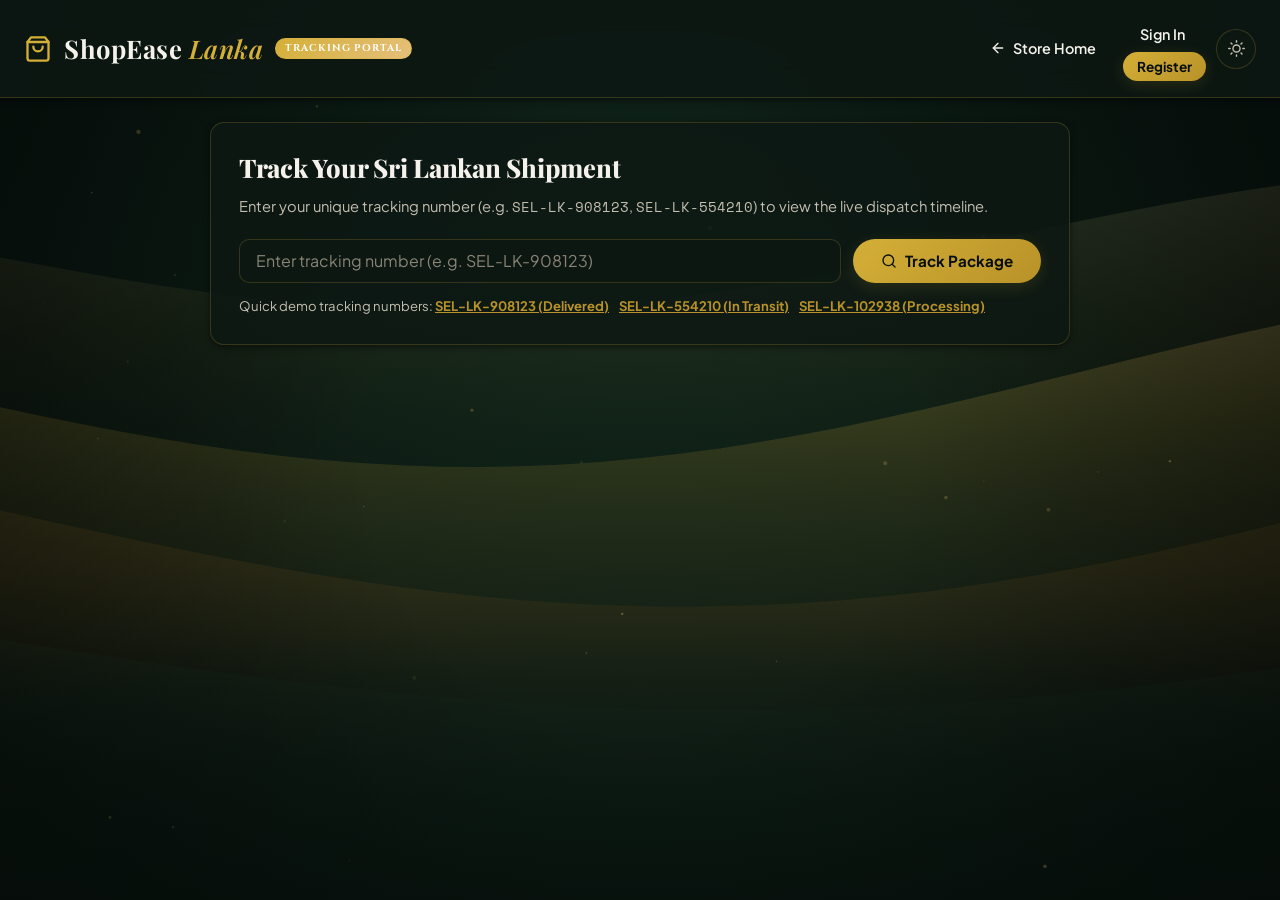
<file: src/main/resources/static/order-tracking.html>
<!DOCTYPE html>
<html lang="en" data-theme="dark">
<head>
  <meta charset="UTF-8">
  <meta name="viewport" content="width=device-width, initial-scale=1.0">
  <meta name="description" content="Track your ShopEase Lanka order live across Sri Lanka with real-time delivery status timeline and rider updates.">
  <title>Live Order Tracking | ShopEase Lanka</title>
  <link rel="icon" type="image/svg+xml" href="favicon.svg">
  <link rel="alternate icon" href="favicon.ico">
  <link rel="apple-touch-icon" href="apple-touch-icon.png">
  <link rel="stylesheet" href="css/styles.css">
</head>
<body>


  <!-- Header -->
  <header class="site-header">
    <div class="navbar">
      <a href="index.html" class="brand-logo">
        <svg style="width:28px;height:28px;color:var(--primary)" xmlns="http://www.w3.org/2000/svg" viewBox="0 0 24 24" fill="none" stroke="currentColor" stroke-width="2" stroke-linecap="round" stroke-linejoin="round"><path d="M6 2L3 6v14a2 2 0 002 2h14a2 2 0 002-2V6l-3-4z"/><line x1="3" y1="6" x2="21" y2="6"/><path d="M16 10a4 4 0 01-8 0"/></svg>
        <span>ShopEase <span class="highlight">Lanka</span></span>
        <span class="brand-badge">Tracking Portal</span>
      </a>

      <div class="nav-actions">
        <a href="index.html" class="nav-btn">
          <svg xmlns="http://www.w3.org/2000/svg" viewBox="0 0 24 24" fill="none" stroke="currentColor" stroke-width="2" stroke-linecap="round" stroke-linejoin="round" style="width:16px;height:16px"><line x1="19" y1="12" x2="5" y2="12"/><polyline points="12 19 5 12 12 5"/></svg>
          Store Home
        </a>
        <div id="user-nav-container"></div>
        <button class="theme-toggle-btn" id="theme-toggle-btn" title="Toggle dark/light mode" aria-label="Toggle theme">
          <svg id="theme-icon-sun" xmlns="http://www.w3.org/2000/svg" viewBox="0 0 24 24" fill="none" stroke="currentColor" stroke-width="2" stroke-linecap="round" stroke-linejoin="round" style="display:none"><circle cx="12" cy="12" r="5"/><line x1="12" y1="1" x2="12" y2="3"/><line x1="12" y1="21" x2="12" y2="23"/><line x1="4.22" y1="4.22" x2="5.64" y2="5.64"/><line x1="18.36" y1="18.36" x2="19.78" y2="19.78"/><line x1="1" y1="12" x2="3" y2="12"/><line x1="21" y1="12" x2="23" y2="12"/><line x1="4.22" y1="19.78" x2="5.64" y2="18.36"/><line x1="18.36" y1="5.64" x2="19.78" y2="4.22"/></svg>
          <svg id="theme-icon-moon" xmlns="http://www.w3.org/2000/svg" viewBox="0 0 24 24" fill="none" stroke="currentColor" stroke-width="2" stroke-linecap="round" stroke-linejoin="round"><path d="M21 12.79A9 9 0 1111.21 3 7 7 0 0021 12.79z"/></svg>
        </button>
      </div>
    </div>
  </header>

  <!-- Main Content -->
  <main class="container">
    <div class="tracking-container">
      
      <!-- Lookup card -->
      <section style="background: var(--bg-card); padding: 28px; border-radius: var(--radius-lg); border: 1px solid var(--border-color); box-shadow: var(--shadow-sm); margin-bottom: 24px; color: var(--text-main);">
        <h1 style="font-size: 1.6rem; font-weight: 800; margin-bottom: 12px; color: var(--text-main);">Track Your Sri Lankan Shipment</h1>
        <p style="color: var(--text-muted); font-size: 0.92rem; margin-bottom: 20px;">
          Enter your unique tracking number (e.g. <code>SEL-LK-908123</code>, <code>SEL-LK-554210</code>) to view the live dispatch timeline.
        </p>

        <form id="tracking-search-form" onsubmit="handleTrackSearch(event)" style="display: flex; gap: 12px;">
          <input type="text" id="track-number-input" class="form-control" placeholder="Enter tracking number (e.g. SEL-LK-908123)" required style="flex: 1; font-size: 1rem;">
          <button type="submit" class="primary-btn" id="track-submit-btn" style="white-space: nowrap;">
            <svg style="width:16px;height:16px" xmlns="http://www.w3.org/2000/svg" viewBox="0 0 24 24" fill="none" stroke="currentColor" stroke-width="2" stroke-linecap="round" stroke-linejoin="round"><circle cx="11" cy="11" r="8"/><line x1="21" y1="21" x2="16.65" y2="16.65"/></svg>
            Track Package
          </button>
        </form>

        <div id="cust-recent-orders-bar" style="margin-top: 14px; padding-top: 12px; border-top: 1px dashed var(--border-color); display: none;">
          <div style="font-size: 0.85rem; font-weight: 700; margin-bottom: 6px;">Your Recent Orders:</div>
          <div id="cust-recent-orders-chips" style="display: flex; gap: 8px; flex-wrap: wrap;"></div>
        </div>

        <div style="margin-top: 12px; font-size: 0.82rem; color: var(--text-muted);">
          Quick demo tracking numbers: 
          <a href="javascript:void(0)" onclick="quickTrack('SEL-LK-908123')" style="color: var(--primary-dark); font-weight: 700; margin-right: 8px;">SEL-LK-908123 (Delivered)</a>
          <a href="javascript:void(0)" onclick="quickTrack('SEL-LK-554210')" style="color: var(--primary-dark); font-weight: 700; margin-right: 8px;">SEL-LK-554210 (In Transit)</a>
          <a href="javascript:void(0)" onclick="quickTrack('SEL-LK-102938')" style="color: var(--primary-dark); font-weight: 700;">SEL-LK-102938 (Processing)</a>
        </div>
      </section>

      <!-- Tracking Result Container -->
      <div id="tracking-result-box" style="display: none;">
        
        <!-- Summary Header Card -->
        <div class="tracking-header-card">
          <div style="display: flex; justify-content: space-between; align-items: flex-start; flex-wrap: gap; gap: 16px;">
            <div>
              <span class="badge badge-warning" id="track-badge-status" style="margin-bottom: 8px; font-size: 0.82rem;">PROCESSING</span>
              <h2 style="font-size: 1.5rem; font-weight: 800;" id="display-tracking-num">SEL-LK-908123</h2>
              <div style="color: #ccfbf1; font-size: 0.9rem; margin-top: 4px;" id="display-last-update">Last Updated: Just now</div>
            </div>

            <div style="text-align: right;">
              <div style="font-size: 0.85rem; color: #a7f3d0;">Estimated Delivery</div>
              <div style="font-size: 1.2rem; font-weight: 800; color: #fff;" id="display-est-time">1 - 2 Business Days</div>
            </div>
          </div>
        </div>

        <!-- Step-by-Step Progress Timeline -->
        <div style="background: var(--bg-card); padding: 32px 24px; border-radius: var(--radius-lg); border: 1px solid var(--border-color); box-shadow: var(--shadow-sm); margin-bottom: 24px; color: var(--text-main);">
          <h3 style="font-size: 1.15rem; font-weight: 700; margin-bottom: 12px; color: var(--text-main);">Shipment Progress Timeline</h3>

          <div class="timeline-wizard" id="progress-wizard">
            <div class="timeline-progress-bar" id="timeline-bar" style="width: 0%;"></div>

            <div class="timeline-step" id="step-PROCESSING">
              <div class="step-node">1</div>
              <div class="step-label">Processing</div>
            </div>

            <div class="timeline-step" id="step-DISPATCHED">
              <div class="step-node">2</div>
              <div class="step-label">Dispatched</div>
            </div>

            <div class="timeline-step" id="step-IN_TRANSIT">
              <div class="step-node">3</div>
              <div class="step-label">In Transit</div>
            </div>

            <div class="timeline-step" id="step-OUT_FOR_DELIVERY">
              <div class="step-node">4</div>
              <div class="step-label">Out for Delivery</div>
            </div>

            <div class="timeline-step" id="step-DELIVERED">
              <div class="step-node">5</div>
              <div class="step-label">Delivered</div>
            </div>
          </div>
        </div>

        <!-- Details Grid -->
        <div style="display: grid; grid-template-columns: 1fr 1fr; gap: 24px;">
          <!-- Left: Shipping & Rider Info -->
          <div style="background: var(--bg-card); padding: 24px; border-radius: var(--radius-lg); border: 1px solid var(--border-color); box-shadow: var(--shadow-sm); color: var(--text-main);">
            <h3 style="font-size: 1.1rem; font-weight: 700; margin-bottom: 16px; color: var(--text-main);"><svg style="width:18px;height:18px;display:inline-block;vertical-align:-3px;margin-right:6px;" viewBox="0 0 24 24" fill="none" stroke="currentColor" stroke-width="2"><rect x="1" y="3" width="15" height="13"/><polygon points="16 8 20 8 23 11 23 16 16 16 16 8"/><circle cx="5.5" cy="18.5" r="2.5"/><circle cx="18.5" cy="18.5" r="2.5"/></svg>Logistics & Rider Details</h3>
            
            <div style="margin-bottom: 14px; font-size: 0.9rem; color: var(--text-main);">
              <span style="color: var(--text-muted); display: block; font-size: 0.8rem;">Assigned Delivery Person:</span>
              <strong id="track-rider-name">Awaiting assignment</strong>
            </div>

            <div style="margin-bottom: 14px; font-size: 0.9rem; color: var(--text-main);">
              <span style="color: var(--text-muted); display: block; font-size: 0.8rem;">Destination Address:</span>
              <span id="track-shipping-address">Colombo, Sri Lanka</span>
            </div>

            <div style="font-size: 0.9rem; color: var(--text-main);">
              <span style="color: var(--text-muted); display: block; font-size: 0.8rem;">Courier Notes:</span>
              <p id="track-notes" style="background: var(--bg-elevated); padding: 10px; border-radius: 6px; font-size: 0.85rem; border: 1px solid var(--border-color); color: var(--text-main);"></p>
            </div>
          </div>

          <!-- Right: Delivery Attempts Timeline -->
          <div style="background: var(--bg-card); padding: 24px; border-radius: var(--radius-lg); border: 1px solid var(--border-color); box-shadow: var(--shadow-sm); color: var(--text-main);">
            <h3 style="font-size: 1.1rem; font-weight: 700; margin-bottom: 16px; display: flex; align-items: center; gap: 8px; color: var(--text-main);">
              <svg style="width:18px;height:18px;color:var(--tertiary)" xmlns="http://www.w3.org/2000/svg" viewBox="0 0 24 24" fill="none" stroke="currentColor" stroke-width="2" stroke-linecap="round" stroke-linejoin="round"><circle cx="12" cy="12" r="10"/><polyline points="12 6 12 12 16 14"/></svg>
              Delivery Attempts History
            </h3>
            
            <div id="attempts-history-list" style="max-height: 220px; overflow-y: auto;">
              <!-- Attempts populated dynamically -->
            </div>
          </div>
        </div>

      </div>

    </div>
  </main>

  <!-- Scripts -->
  <script src="js/icons.js"></script>
  <script src="js/api.js"></script>
  <script src="js/app.js"></script>
  <script src="js/chroma-waves.js"></script>
  <script>
    const STEPS = ["PROCESSING", "DISPATCHED", "IN_TRANSIT", "OUT_FOR_DELIVERY", "DELIVERED"];

    document.addEventListener("DOMContentLoaded", async () => {
      const urlParams = new URLSearchParams(window.location.search);

      // Support ?orderId= links from the "My Orders" modal
      const orderIdParam = urlParams.get("orderId");
      if (orderIdParam) {
        document.getElementById("track-number-input").value = orderIdParam;
        performTrack(orderIdParam);
      }

      // Support ?tracking= links (legacy / direct tracking number)
      const trackingParam = urlParams.get("tracking");
      if (trackingParam && !orderIdParam) {
        document.getElementById("track-number-input").value = trackingParam;
        performTrack(trackingParam);
      }

      // Load recent orders chips if customer is logged in
      await loadRecentOrdersChips();
    });

    async function loadRecentOrdersChips() {
      const bar   = document.getElementById("cust-recent-orders-bar");
      const chips = document.getElementById("cust-recent-orders-chips");
      if (!bar || !chips) return;

      // Wait a short tick for App.init() to restore session from localStorage
      await new Promise(r => setTimeout(r, 250));

      const user = App && App.currentUser;
      if (!user || user.role !== "CUSTOMER") return;

      try {
        const orders = await API.orders.getCustomerOrders(user.userId);
        if (!orders || orders.length === 0) return;

        // Show up to 5 most recent orders as quick-click chips
        const recent = orders.slice(0, 5);
        chips.innerHTML = recent.map(o => {
          const statusClass =
            o.orderStatus === "DELIVERED" ? "badge-success" :
            o.orderStatus === "CANCELLED" ? "badge-danger"  :
            o.orderStatus === "SHIPPED"   ? "badge-info"    : "badge-warning";
          return `
            <button
              onclick="quickTrack('${o.orderId}')"
              title="Track Order #${o.orderId} — ${o.orderStatus}"
              style="background: var(--bg-elevated); border: 1px solid var(--border-color); border-radius: 20px;
                     color: var(--text-main);
                     padding: 4px 12px; font-size: 0.8rem; cursor: pointer;
                     display: flex; align-items: center; gap: 6px; white-space: nowrap;
                     box-shadow: var(--shadow-sm); transition: box-shadow 0.2s;"
              onmouseover="this.style.boxShadow='var(--shadow-md)'"
              onmouseout="this.style.boxShadow='var(--shadow-sm)'">
              <span style="font-weight: 700;">#${o.orderId}</span>
              <span class="badge ${statusClass}" style="padding: 2px 7px; font-size: 0.7rem;">${o.orderStatus}</span>
            </button>
          `;
        }).join("");

        bar.style.display = "block";
      } catch (e) {
        // Silently ignore – guest or session expired
      }
    }

    function quickTrack(num) {
      document.getElementById("track-number-input").value = num;
      performTrack(num);
    }

    function handleTrackSearch(e) {
      e.preventDefault();
      const num = document.getElementById("track-number-input").value.trim();
      if (num) performTrack(num);
    }

    async function performTrack(inputVal) {
      const raw = inputVal.trim().replace(/^#/, '');
      const btn = document.getElementById("track-submit-btn");
      btn.disabled = true;
      btn.innerHTML = "Locating...";

      let delivery = null;
      try {
        if (/^\d+$/.test(raw)) {
          try {
            delivery = await API.deliveries.getByOrderId(parseInt(raw, 10));
          } catch (e) {
            delivery = await API.deliveries.track(raw);
          }
        } else {
          delivery = await API.deliveries.track(raw);
        }
        renderTrackingResult(delivery);
      } catch (err) {
        App.showToast("No shipment found for: " + inputVal, "error");
        document.getElementById("tracking-result-box").style.display = "none";
      } finally {
        btn.disabled = false;
        btn.innerHTML = `<svg style="width:16px;height:16px" xmlns="http://www.w3.org/2000/svg" viewBox="0 0 24 24" fill="none" stroke="currentColor" stroke-width="2" stroke-linecap="round" stroke-linejoin="round"><circle cx="11" cy="11" r="8"/><line x1="21" y1="21" x2="16.65" y2="16.65"/></svg> Track Package`;
      }
    }

    function renderTrackingResult(delivery) {
      document.getElementById("tracking-result-box").style.display = "block";
      document.getElementById("display-tracking-num").textContent = delivery.trackingNumber;
      document.getElementById("display-last-update").textContent = "Last Updated: " + new Date(delivery.updatedAt).toLocaleString("en-LK");

      // Badge status
      const badge = document.getElementById("track-badge-status");
      badge.textContent = delivery.shipmentStatus.replace(/_/g, " ");
      if (delivery.shipmentStatus === "DELIVERED") {
        badge.className = "badge badge-success";
      } else if (delivery.shipmentStatus === "OUT_FOR_DELIVERY") {
        badge.className = "badge badge-warning";
      } else {
        badge.className = "badge badge-info";
      }

      // Details
      document.getElementById("track-rider-name").textContent = delivery.deliveryPerson 
        ? `${delivery.deliveryPerson.username} (Contact: Logistics Desk)` 
        : "Awaiting dispatch assignment";
      const customerInfo = delivery.order && delivery.order.customer 
        ? `${delivery.order.customer.fullName} • ${delivery.order.customer.phoneNumber}` 
        : "";
      document.getElementById("track-shipping-address").innerHTML = `
        ${delivery.order ? delivery.order.shippingAddress : "Sri Lanka"}<br>
        <small style="color: var(--text-muted); font-size: 0.8rem;">Recipient: ${customerInfo} (Order #${delivery.order ? delivery.order.orderId : '-'})</small>
      `;
      document.getElementById("track-notes").textContent = delivery.notes || "Package in good condition with tamper-evident seal.";

      // Progress timeline
      updateTimeline(delivery.shipmentStatus);

      // Attempts history
      const attemptsList = document.getElementById("attempts-history-list");
      if (delivery.attempts && delivery.attempts.length > 0) {
        attemptsList.innerHTML = delivery.attempts.map(att => `
          <div style="border-bottom: 1px solid var(--border-color); padding: 8px 0; font-size: 0.88rem;">
            <div style="display: flex; justify-content: space-between; align-items: center;">
              <span class="badge ${att.attemptStatus === 'SUCCESS' ? 'badge-success' : 'badge-danger'}">
                ${att.attemptStatus}
              </span>
              <span style="font-size: 0.78rem; color: var(--text-muted);">${new Date(att.attemptTime).toLocaleTimeString("en-LK")}</span>
            </div>
            ${att.failureReason ? `<div style="color: var(--danger); font-size: 0.82rem; margin-top: 4px;">Reason: ${att.failureReason}</div>` : ''}
          </div>
        `).join("");
      } else {
        attemptsList.innerHTML = `<p style="font-size: 0.85rem; color: var(--text-muted);">No recorded delivery attempts yet.</p>`;
      }
    }

    function updateTimeline(currentStatus) {
      const currentIndex = STEPS.indexOf(currentStatus);
      const progressBar = document.getElementById("timeline-bar");

      // Cap at 100% and scale within the track (left:30px to right:30px)
      // The ::before track is left:30px right:30px so progress bar must match
      const percent = Math.min((currentIndex / (STEPS.length - 1)) * 100, 100);
      // At 100% the bar width equals the full track (calc(100% - 60px))
      progressBar.style.width = percent < 100
        ? `calc((100% - 60px) * ${percent / 100})`
        : "calc(100% - 60px)";

      STEPS.forEach((step, index) => {
        const stepEl = document.getElementById(`step-${step}`);
        if (!stepEl) return;
        stepEl.classList.remove("completed", "active");

        if (index < currentIndex) {
          stepEl.classList.add("completed");
        } else if (index === currentIndex) {
          stepEl.classList.add("active");
        }
      });
    }
  </script>
</body>
</html>
</file>
<file: src/main/resources/static/css/styles.css>
/* =====================================================================
   ShopEase Lanka — Luxe Dark Ceylon Design System (Option 4)
   Primary: Champagne Gold #D4AF37 | Secondary: Ceylon Emerald #1D543F | Accent: Cinnamon Bronze #C0633C
   Typography: Playfair Display (editorial serif) + Plus Jakarta Sans (refined body)
   Bespoke light & dark modes with tailored gilded noir & alabaster silk palettes
   ===================================================================== */

@import url('https://fonts.googleapis.com/css2?family=Playfair+Display:ital,wght@0,500;0,600;0,700;0,800;0,900;1,400;1,600;1,700&family=Plus+Jakarta+Sans:wght@300;400;500;600;700;800&family=Cinzel:wght@500;600;700&family=Space+Mono:wght@400;700&display=swap');

/* =====================================================================
   CSS CUSTOM PROPERTIES — LIGHT MODE (Alabaster Silk & Burnished Gold)
   ===================================================================== */
:root {
  /* Brand Colors — Daylight Atelier */
  --primary:        #A87E22;
  --primary-dark:   #8C6716;
  --primary-active: #70510F;
  --primary-soft:   rgba(168, 126, 34, 0.10);
  --primary-ring:   rgba(168, 126, 34, 0.25);

  --secondary:      #123B2B;
  --secondary-soft: rgba(18, 59, 43, 0.10);

  --tertiary:       #C0633C;
  --tertiary-dark:  #9C4A25;

  /* Semantic */
  --success:        #2E7D5A;
  --success-soft:   #E8F5EE;
  --success-text:   #1B543B;
  --warning:        #D97706;
  --warning-soft:   #FEF3C7;
  --warning-text:   #92400E;
  --danger:         #DC2626;
  --danger-soft:    #FEE2E2;
  --danger-text:    #991B1B;
  --info:           #2563EB;
  --info-soft:      #EFF6FF;
  --info-text:      #1D4ED8;

  /* Surface — Light Mode */
  --bg-body:        #FBF9F4;
  --bg-card:        #FFFFFF;
  --bg-glass:       rgba(251, 249, 244, 0.90);
  --bg-elevated:    #F6F2E8;

  /* Text — Light */
  --text-main:      #141A17;
  --text-muted:     #5C645E;
  --text-light:     #8E9690;
  --text-inverse:   #FFFFFF;

  /* Borders — Light */
  --border-color:   rgba(168, 126, 34, 0.20);
  --border-strong:  rgba(168, 126, 34, 0.42);

  /* Typography */
  --font-headline:  'Playfair Display', Georgia, serif;
  --font-body:      'Plus Jakarta Sans', system-ui, -apple-system, sans-serif;
  --font-accent:    'Cinzel', serif;
  --font-mono:      'Space Mono', monospace;

  /* Radius (tailored, luxury architectural curves) */
  --radius-none:    0px;
  --radius-sm:      4px;
  --radius-md:      10px;
  --radius-lg:      14px;
  --radius-xl:      20px;
  --radius-full:    9999px;

  /* Shadows — Warm Gilded Ambient Elevation */
  --shadow-sm:      0 2px 5px rgba(20, 26, 23, 0.04);
  --shadow-md:      0 4px 14px rgba(20, 26, 23, 0.07), 0 0 1px rgba(168, 126, 34, 0.15);
  --shadow-lg:      0 12px 28px rgba(20, 26, 23, 0.09), 0 2px 6px rgba(168, 126, 34, 0.12);
  --shadow-xl:      0 24px 52px rgba(20, 26, 23, 0.12), 0 4px 12px rgba(168, 126, 34, 0.15);
  --shadow-product: 0 12px 30px rgba(168, 126, 34, 0.12), 0 4px 12px rgba(20, 26, 23, 0.05);

  /* Transitions */
  --transition:     all 0.22s cubic-bezier(0.4, 0, 0.2, 1);
  --transition-slow: all 0.4s cubic-bezier(0.4, 0, 0.2, 1);

  /* Spacing */
  --space-1: 4px;
  --space-2: 8px;
  --space-3: 12px;
  --space-4: 16px;
  --space-6: 24px;
  --space-8: 32px;
  --space-12: 48px;
  --space-16: 64px;
}

/* =====================================================================
   CSS CUSTOM PROPERTIES — DARK MODE (Option 4 Signature: Gilded Noir & Emerald)
   ===================================================================== */
[data-theme="dark"] {
  /* Brand Colors — Gilded Noir Signature */
  --primary:        #D4AF37;
  --primary-dark:   #B89228;
  --primary-active: #9C771B;
  --primary-soft:   rgba(212, 175, 55, 0.14);
  --primary-ring:   rgba(212, 175, 55, 0.35);

  --secondary:      #E5C07B;
  --secondary-soft: rgba(229, 192, 123, 0.14);

  --tertiary:       #2E7D5A;
  --tertiary-dark:  #1B543B;

  /* Surface — Dark Mode (Curated Atelier Palette) */
  --bg-body:        #080D0B;
  --bg-card:        rgba(13, 24, 19, 0.85);
  --bg-glass:       rgba(8, 15, 12, 0.90);
  --bg-elevated:    #112119;

  /* Text — Dark */
  --text-main:      #F5F2EB;
  --text-muted:     #C4BEAF;
  --text-light:     #8A8475;
  --text-inverse:   #070E0B;

  /* Borders — Dark */
  --border-color:   rgba(212, 175, 55, 0.20);
  --border-strong:  rgba(212, 175, 55, 0.45);

  /* Shadows — Deep Dramatic Noir with Gold Ambient Backlight */
  --shadow-sm:      0 2px 6px rgba(0, 0, 0, 0.5);
  --shadow-md:      0 6px 18px rgba(0, 0, 0, 0.6), 0 0 1px rgba(212, 175, 55, 0.25);
  --shadow-lg:      0 14px 35px rgba(0, 0, 0, 0.7), 0 0 2px rgba(212, 175, 55, 0.35);
  --shadow-xl:      0 25px 60px rgba(0, 0, 0, 0.85), 0 0 25px rgba(212, 175, 55, 0.15);
  --shadow-product: 0 14px 34px rgba(0, 0, 0, 0.7), 0 0 18px rgba(212, 175, 55, 0.16);

  --success-soft:   rgba(46, 125, 90, 0.20);
  --success-text:   #57C596;
  --warning-soft:   rgba(217, 119, 6, 0.20);
  --warning-text:   #FCD34D;
  --danger-soft:    rgba(220, 38, 38, 0.20);
  --danger-text:    #F87171;
  --info-soft:      rgba(37, 99, 235, 0.20);
  --info-text:      #93C5FD;
}

/* =====================================================================
   GLOBAL RESET
   ===================================================================== */
*, *::before, *::after {
  margin: 0;
  padding: 0;
  box-sizing: border-box;
}

html {
  scroll-behavior: smooth;
  max-width: 100%;
  overflow-x: hidden;
}

body {
  font-family: var(--font-body);
  background-color: var(--bg-body);
  background-image: 
    radial-gradient(ellipse at 50% -10%, rgba(212, 175, 55, 0.08) 0%, transparent 60%),
    radial-gradient(circle at 100% 100%, rgba(30, 84, 63, 0.06) 0%, transparent 40%);
  background-attachment: fixed;
  color: var(--text-main);
  line-height: 1.6;
  min-height: 100vh;
  width: 100%;
  max-width: 100%;
  overflow-x: hidden;
  display: flex;
  flex-direction: column;
  -webkit-font-smoothing: antialiased;
  transition: background-color 0.3s ease, color 0.3s ease;
}

/* Dark mode transparency enhancements */
[data-theme="dark"] .site-header,
[data-theme="dark"] .bg-card,
[data-theme="dark"] .modal-card,
[data-theme="dark"] .cart-drawer {
  background: var(--bg-card);
  backdrop-filter: blur(16px);
  -webkit-backdrop-filter: blur(16px);
}

/* =====================================================================
   TYPOGRAPHY
   ===================================================================== */
h1, h2, h3, h4, h5, h6 {
  font-family: var(--font-headline);
  line-height: 1.25;
  color: var(--text-main);
  letter-spacing: -0.01em;
}

.display { font-size: 3.4rem; font-weight: 700; letter-spacing: -0.02em; }
.headline { font-size: 2.4rem; font-weight: 700; letter-spacing: -0.01em; }
.subhead { font-size: 1.6rem; font-weight: 600; }

code, .mono { font-family: var(--font-mono); font-size: 0.875rem; }

/* =====================================================================
   HEADER & NAVBAR
   ===================================================================== */
.site-header {
  background: var(--bg-glass);
  backdrop-filter: blur(20px);
  -webkit-backdrop-filter: blur(20px);
  border-bottom: 1px solid var(--border-color);
  position: sticky;
  top: 0;
  z-index: 1000;
  box-shadow: var(--shadow-sm);
  transition: background 0.3s ease, border-color 0.3s ease;
}

.navbar {
  max-width: 1280px;
  margin: 0 auto;
  padding: 16px 24px;
  display: flex;
  align-items: center;
  justify-content: space-between;
  gap: 20px;
}

/* Brand Logo */
.brand-logo {
  display: flex;
  align-items: center;
  gap: 12px;
  text-decoration: none;
  font-family: var(--font-headline);
  font-size: 1.6rem;
  font-weight: 700;
  color: var(--text-main);
  letter-spacing: 0.02em;
  white-space: nowrap;
  transition: var(--transition);
}

.brand-logo:hover {
  color: var(--primary);
}

.brand-logo-icon {
  width: 30px;
  height: 30px;
  color: var(--primary);
  flex-shrink: 0;
}

.brand-logo .highlight {
  color: var(--primary);
  font-style: italic;
  font-weight: 600;
}

.brand-badge {
  background: linear-gradient(135deg, var(--primary), var(--secondary));
  color: #fff;
  font-family: var(--font-accent);
  font-size: 0.62rem;
  padding: 2px 9px;
  border-radius: var(--radius-full);
  font-weight: 700;
  text-transform: uppercase;
  letter-spacing: 0.1em;
  border: 1px solid rgba(212, 175, 55, 0.3);
}

/* Search Box */
.search-box {
  flex: 1;
  max-width: 520px;
  position: relative;
}

.search-box input {
  width: 100%;
  padding: 11px 18px 11px 44px;
  border: 1.5px solid var(--border-color);
  border-radius: var(--radius-full);
  font-family: var(--font-body);
  font-size: 0.92rem;
  background: var(--bg-body);
  color: var(--text-main);
  outline: none;
  transition: var(--transition);
}

.search-box input::placeholder { color: var(--text-light); }

.search-box input:focus {
  background: var(--bg-card);
  border-color: var(--primary);
  box-shadow: 0 0 0 4px var(--primary-ring);
}

.search-icon {
  position: absolute;
  left: 15px;
  top: 50%;
  transform: translateY(-50%);
  width: 18px;
  height: 18px;
  color: var(--text-muted);
  pointer-events: none;
}

/* Nav Actions */
.nav-actions {
  display: flex;
  align-items: center;
  gap: 10px;
}

.nav-btn {
  background: transparent;
  border: 1px solid transparent;
  color: var(--text-main);
  font-family: var(--font-body);
  font-weight: 600;
  font-size: 0.9rem;
  cursor: pointer;
  display: flex;
  align-items: center;
  gap: 7px;
  padding: 8px 16px;
  border-radius: var(--radius-full);
  text-decoration: none;
  transition: var(--transition);
  white-space: nowrap;
}

.nav-btn:hover {
  background: var(--primary-soft);
  color: var(--primary);
  border-color: var(--border-color);
}

.nav-btn svg {
  width: 17px;
  height: 17px;
  flex-shrink: 0;
}

/* Cart Button */
.cart-btn {
  background: linear-gradient(135deg, var(--primary) 0%, var(--primary-dark) 100%);
  color: #ffffff !important;
  box-shadow: 0 4px 14px var(--primary-soft);
  border: none;
  font-weight: 700;
}

[data-theme="dark"] .cart-btn {
  color: #070e0b !important;
}

.cart-btn:hover {
  box-shadow: 0 6px 20px rgba(212, 175, 55, 0.35);
  transform: translateY(-1px);
}

.cart-badge {
  background: var(--bg-body);
  color: var(--text-main);
  font-size: 0.72rem;
  font-weight: 800;
  border-radius: var(--radius-full);
  padding: 1px 7px;
  min-width: 20px;
  text-align: center;
  border: 1px solid var(--border-color);
}

/* Theme Toggle Button */
.theme-toggle-btn {
  background: var(--bg-card);
  border: 1.5px solid var(--border-color);
  color: var(--text-muted);
  width: 40px;
  height: 40px;
  border-radius: var(--radius-full);
  cursor: pointer;
  display: flex;
  align-items: center;
  justify-content: center;
  transition: var(--transition);
  flex-shrink: 0;
}

.theme-toggle-btn:hover {
  border-color: var(--primary);
  color: var(--primary);
  background: var(--primary-soft);
  box-shadow: 0 0 10px var(--primary-soft);
}

.theme-toggle-btn svg {
  width: 17px;
  height: 17px;
}

/* =====================================================================
   MAIN LAYOUT & CONTAINERS
   ===================================================================== */
.container {
  max-width: 1280px;
  margin: 0 auto;
  padding: 24px;
  width: 100%;
}

/* =====================================================================
   HERO PANORAMA SECTION
   ===================================================================== */
.hero-panorama {
  width: 100%;
  min-height: calc(100vh - 72px);
  display: flex;
  align-items: center;
  justify-content: center;
  box-sizing: border-box;
  position: relative;
  overflow: hidden;
  padding: 60px 24px 72px 24px;
  border-bottom: 1px solid rgba(212, 175, 55, 0.22);
  background: #080D0B;
}

/* Cinematic Photographic Backdrop with Ken Burns Movement */
.panorama-backdrop {
  position: absolute;
  inset: -25px;
  background-image: url('https://images.unsplash.com/photo-1546708973-b339540b5162?w=1920&auto=format&fit=crop&q=80');
  background-size: cover;
  background-position: center 38%;
  transform: scale(1.04);
  animation: heroKenBurns 32s ease-in-out infinite alternate;
  will-change: transform;
  z-index: 1;
}

@keyframes heroKenBurns {
  0% { transform: scale(1.03) translate(0, 0); }
  50% { transform: scale(1.07) translate(-1.2%, -0.8%); }
  100% { transform: scale(1.03) translate(0, 0); }
}

/* Atmospheric Multi-Stop Scrim (Ensures 100% Contrast & Legibility) */
.panorama-scrim {
  position: absolute;
  inset: 0;
  background: 
    radial-gradient(circle at 50% 45%, rgba(8, 14, 11, 0.68) 0%, rgba(6, 11, 9, 0.86) 65%, #080D0B 100%),
    linear-gradient(180deg, rgba(8, 13, 11, 0.65) 0%, rgba(8, 13, 11, 0.35) 30%, rgba(8, 13, 11, 0.82) 80%, #080D0B 100%);
  z-index: 1;
  pointer-events: none;
}

.panorama-inner {
  max-width: 960px;
  width: 100%;
  margin: 0 auto;
  position: relative;
  z-index: 2;
  perspective: 1000px;
}

/* Floating Frosted Glass Atelier Plinth (Interactive 3D Micro-Tilt) */
.atelier-plinth {
  background: rgba(10, 18, 14, 0.72);
  backdrop-filter: blur(24px) saturate(160%);
  -webkit-backdrop-filter: blur(24px) saturate(160%);
  border: 1px solid rgba(212, 175, 55, 0.32);
  border-radius: 28px;
  box-shadow: 
    0 30px 80px -15px rgba(0, 0, 0, 0.85),
    0 0 40px rgba(212, 175, 55, 0.09),
    inset 0 1px 0 rgba(255, 255, 255, 0.08);
  padding: clamp(34px, 5vh, 52px) clamp(24px, 4vw, 52px);
  display: flex;
  flex-direction: column;
  align-items: center;
  text-align: center;
  transform-style: preserve-3d;
  transition: transform 0.25s cubic-bezier(0.2, 0, 0.2, 1), box-shadow 0.3s ease;
  position: relative;
}

.atelier-plinth::before {
  content: '';
  position: absolute;
  top: 0; left: 15%; right: 15%;
  height: 1.5px;
  background: linear-gradient(90deg, transparent, rgba(212, 175, 55, 0.6), transparent);
  pointer-events: none;
}

.panorama-eyebrow {
  display: inline-block;
  font-family: var(--font-accent);
  font-size: clamp(0.72rem, 1vw, 0.82rem);
  font-weight: 700;
  letter-spacing: 0.22em;
  text-transform: uppercase;
  color: var(--primary);
  margin-bottom: clamp(10px, 1.8vh, 16px);
}

.panorama-title {
  font-family: var(--font-headline);
  font-size: clamp(2.1rem, 3.8vw, 3.3rem);
  font-weight: 700;
  line-height: 1.16;
  letter-spacing: -0.02em;
  color: #F7F4EB;
  margin-bottom: clamp(10px, 1.8vh, 16px);
  max-width: 840px;
  text-shadow: 0 4px 20px rgba(0, 0, 0, 0.6);
}

.panorama-subtitle {
  font-family: var(--font-body);
  font-size: clamp(0.90rem, 1.1vw, 1.05rem);
  color: rgba(245, 242, 235, 0.85);
  line-height: 1.68;
  max-width: 680px;
  margin-bottom: clamp(20px, 3vh, 32px);
  font-weight: 400;
}

.panorama-cta-group {
  display: flex;
  align-items: center;
  justify-content: center;
  gap: 16px;
  margin-bottom: clamp(24px, 3.5vh, 36px);
}

.panorama-btn-primary {
  background: linear-gradient(135deg, #D4AF37 0%, #AA8010 100%);
  color: #080D0B;
  padding: 13px 34px;
  border-radius: var(--radius-full);
  font-family: var(--font-body);
  font-size: 0.92rem;
  font-weight: 700;
  letter-spacing: 0.04em;
  text-decoration: none;
  transition: all 0.3s cubic-bezier(0.25, 1, 0.5, 1);
  box-shadow: 0 4px 18px rgba(212, 175, 55, 0.35);
  display: inline-block;
  cursor: pointer;
}

.panorama-btn-primary:hover {
  box-shadow: 0 8px 28px rgba(212, 175, 55, 0.55);
  transform: translateY(-2px);
}

/* Pure Typography Provenance Strip (Zero Icons, Zero Emojis) */
.panorama-trust-strip {
  display: flex;
  align-items: center;
  justify-content: center;
  gap: 32px;
  flex-wrap: wrap;
  padding-top: 24px;
  border-top: 1px solid rgba(212, 175, 55, 0.20);
  width: 100%;
}

.panorama-trust-item {
  display: flex;
  flex-direction: column;
  align-items: center;
  text-align: center;
  transition: transform 0.2s ease;
}

.panorama-trust-item:hover {
  transform: translateY(-1px);
}

.trust-title {
  font-family: var(--font-accent);
  font-size: 0.78rem;
  font-weight: 700;
  letter-spacing: 0.12em;
  text-transform: uppercase;
  color: var(--primary);
  margin-bottom: 2px;
}

.trust-sub {
  font-family: var(--font-body);
  font-size: 0.82rem;
  color: rgba(245, 242, 235, 0.75);
}

.panorama-trust-divider {
  width: 1px;
  height: 24px;
  background: rgba(212, 175, 55, 0.25);
}

/* Interactive Ambient Scroll Cue Indicator (Pure Minimal Geometric CSS) */
.panorama-scroll-cue {
  position: absolute;
  bottom: 20px;
  left: 50%;
  transform: translateX(-50%);
  z-index: 3;
  display: flex;
  flex-direction: column;
  align-items: center;
  text-decoration: none;
  opacity: 0.7;
  transition: opacity 0.3s, transform 0.3s;
  cursor: pointer;
}

.panorama-scroll-cue:hover {
  opacity: 1;
  transform: translateX(-50%) translateY(3px);
}

.scroll-cue-pill {
  width: 22px;
  height: 36px;
  border: 1.5px solid rgba(212, 175, 55, 0.45);
  border-radius: 12px;
  position: relative;
  display: flex;
  justify-content: center;
}

.scroll-cue-pill::before {
  content: '';
  width: 3px;
  height: 8px;
  background: var(--primary);
  border-radius: 2px;
  position: absolute;
  top: 6px;
  animation: scrollDotPulse 2.2s cubic-bezier(0.65, 0, 0.35, 1) infinite;
}

@keyframes scrollDotPulse {
  0% { transform: translateY(0); opacity: 1; }
  50% { transform: translateY(14px); opacity: 0.25; }
  100% { transform: translateY(0); opacity: 1; }
}

/* =====================================================================
   CATEGORY CAROUSEL & NAVIGATION ARROWS
   ===================================================================== */
.category-carousel-wrapper {
  position: relative;
  display: flex;
  align-items: center;
  margin-bottom: 22px;
}

.category-filter-bar {
  display: flex;
  align-items: center;
  gap: 10px;
  overflow-x: auto;
  scroll-behavior: smooth;
  padding: 6px 0;
  margin: 0;
  scrollbar-width: none;
  -webkit-overflow-scrolling: touch;
  width: 100%;
}

.category-filter-bar::-webkit-scrollbar { display: none; }

.cat-nav-btn {
  position: absolute;
  top: 50%;
  transform: translateY(-50%);
  width: 38px;
  height: 38px;
  border-radius: var(--radius-full);
  background: rgba(13, 24, 19, 0.94);
  border: 1.5px solid rgba(212, 175, 55, 0.45);
  color: var(--primary);
  display: flex;
  align-items: center;
  justify-content: center;
  cursor: pointer;
  z-index: 10;
  box-shadow: 0 4px 16px rgba(0, 0, 0, 0.7);
  backdrop-filter: blur(8px);
  transition: all 0.25s cubic-bezier(0.25, 1, 0.5, 1);
}

.cat-nav-btn:hover {
  background: var(--primary);
  color: #080D0B;
  border-color: var(--primary);
  box-shadow: 0 0 16px rgba(212, 175, 55, 0.45);
  transform: translateY(-50%) scale(1.08);
}

.cat-nav-btn svg {
  width: 18px;
  height: 18px;
}

.cat-nav-prev {
  left: -12px;
}

.cat-nav-next {
  right: -12px;
}

/* =====================================================================
   CATEGORY FILTER BAR (Chips)
   ===================================================================== */


.cat-chip {
  background: var(--bg-card);
  border: 1.5px solid var(--border-color);
  padding: 8px 18px;
  border-radius: var(--radius-full);
  font-family: var(--font-body);
  font-size: 0.88rem;
  font-weight: 600;
  color: var(--text-muted);
  cursor: pointer;
  white-space: nowrap;
  transition: var(--transition);
  display: flex;
  align-items: center;
  gap: 6px;
}

.cat-chip:hover {
  border-color: var(--primary);
  color: var(--primary);
  background: var(--primary-soft);
}

.cat-chip.active {
  background: linear-gradient(135deg, var(--primary) 0%, var(--primary-dark) 100%);
  border-color: transparent;
  color: #ffffff;
  box-shadow: 0 4px 14px var(--primary-soft);
}

[data-theme="dark"] .cat-chip.active {
  color: #070e0b;
}

/* =====================================================================
   INTEGRATED ACTION BAR (Unified Catalog Header & Controls)
   ===================================================================== */
.catalog-action-bar {
  display: flex;
  justify-content: space-between;
  align-items: center;
  padding: 18px 0;
  margin-bottom: 28px;
  border-bottom: 1px solid var(--border-color);
  gap: 20px;
  flex-wrap: wrap;
}

.catalog-title-group {
  display: flex;
  align-items: center;
  gap: 12px;
  flex-wrap: wrap;
}

.catalog-heading {
  font-family: var(--font-headline);
  font-size: 1.7rem;
  font-weight: 700;
  color: var(--text-main);
  letter-spacing: -0.01em;
  margin: 0;
}

.catalog-count-pill {
  font-family: var(--font-body);
  font-size: 0.76rem;
  font-weight: 700;
  color: var(--primary);
  background: var(--primary-soft);
  border: 1px solid rgba(212, 175, 55, 0.35);
  padding: 3px 11px;
  border-radius: var(--radius-full);
  letter-spacing: 0.04em;
  text-transform: uppercase;
}

.catalog-controls-group {
  display: flex;
  align-items: center;
  gap: 10px;
  flex-wrap: wrap;
}

/* In Stock Only Toggle Pill */
.filter-pill-toggle {
  display: inline-flex;
  align-items: center;
  gap: 7px;
  padding: 8px 16px;
  border-radius: var(--radius-full);
  font-family: var(--font-body);
  font-size: 0.84rem;
  font-weight: 600;
  cursor: pointer;
  background: var(--bg-card);
  color: var(--text-muted);
  border: 1.5px solid var(--border-color);
  transition: all 0.25s cubic-bezier(0.25, 1, 0.5, 1);
  user-select: none;
}

.filter-pill-toggle .toggle-dot {
  width: 7px;
  height: 7px;
  border-radius: 50%;
  background: var(--text-light);
  transition: all 0.25s ease;
}

.filter-pill-toggle:hover {
  border-color: var(--primary);
  color: var(--text-main);
  background: var(--primary-soft);
}

.filter-pill-toggle.active {
  background: rgba(30, 70, 50, 0.45);
  color: #7EE0B5;
  border-color: rgba(126, 224, 181, 0.5);
  box-shadow: 0 0 12px rgba(46, 125, 90, 0.25);
}

.filter-pill-toggle.active .toggle-dot {
  background: #7EE0B5;
  box-shadow: 0 0 6px #7EE0B5;
}

/* Action Select Dropdowns */
.action-dropdown-wrapper {
  position: relative;
}

.action-select {
  appearance: none;
  -webkit-appearance: none;
  background: var(--bg-card) url("data:image/svg+xml,%3Csvg xmlns='http://www.w3.org/2000/svg' width='12' height='12' viewBox='0 0 24 24' fill='none' stroke='%23D4AF37' stroke-width='2.5' stroke-linecap='round' stroke-linejoin='round'%3E%3Cpolyline points='6 9 12 15 18 9'%3E%3C/polyline%3E%3C/svg%3E") no-repeat right 12px center;
  padding: 8px 32px 8px 14px;
  border: 1.5px solid var(--border-color);
  border-radius: var(--radius-full);
  font-family: var(--font-body);
  font-size: 0.84rem;
  font-weight: 600;
  color: var(--text-main);
  outline: none;
  cursor: pointer;
  transition: all 0.22s ease;
  min-width: 140px;
}

.action-select:hover {
  border-color: var(--primary);
  box-shadow: 0 0 10px var(--primary-soft);
}

.action-select:focus {
  border-color: var(--primary);
  box-shadow: 0 0 0 3px var(--primary-ring);
}

/* =====================================================================
   PRICE RANGE POPOVER & DUAL SLIDER
   ===================================================================== */
.price-popover-wrapper {
  position: relative;
  display: inline-block;
}

.price-popover-trigger {
  display: inline-flex;
  align-items: center;
  gap: 7px;
  padding: 8px 16px;
  border-radius: var(--radius-full);
  font-family: var(--font-body);
  font-size: 0.85rem;
  font-weight: 600;
  cursor: pointer;
  background: var(--bg-card);
  color: var(--text-main);
  border: 1.5px solid var(--border-color);
  transition: all 0.22s ease;
  user-select: none;
}

.price-popover-trigger strong {
  color: var(--primary);
  font-weight: 700;
}

.price-popover-trigger .trigger-chevron {
  font-size: 0.75rem;
  color: var(--primary);
  transition: transform 0.22s ease;
}

.price-popover-trigger:hover, .price-popover-trigger.active {
  border-color: var(--primary);
  box-shadow: 0 0 10px var(--primary-soft);
}

.price-popover-trigger.active .trigger-chevron {
  transform: rotate(180deg);
}

/* Popover Card */
.price-popover-card {
  position: absolute;
  top: calc(100% + 8px);
  left: 0;
  width: 300px;
  background: rgba(11, 22, 17, 0.96);
  border: 1.5px solid rgba(212, 175, 55, 0.4);
  border-radius: var(--radius-lg);
  padding: 20px 22px;
  box-shadow: 0 20px 45px -10px rgba(0, 0, 0, 0.85), 0 0 20px rgba(212, 175, 55, 0.15);
  backdrop-filter: blur(18px);
  -webkit-backdrop-filter: blur(18px);
  z-index: 100;
  display: none;
  flex-direction: column;
  animation: popoverFadeIn 0.2s cubic-bezier(0.25, 1, 0.5, 1);
}

.price-popover-card.show {
  display: flex;
}

@keyframes popoverFadeIn {
  from {
    opacity: 0;
    transform: translateY(-6px);
  }
  to {
    opacity: 1;
    transform: translateY(0);
  }
}

.price-popover-header {
  display: flex;
  justify-content: space-between;
  align-items: center;
  margin-bottom: 20px;
}

.price-popover-title {
  font-family: var(--font-headline);
  font-size: 1.05rem;
  font-weight: 700;
  color: #F5F2EB;
  margin: 0;
}

.price-popover-reset {
  background: none;
  border: none;
  color: var(--text-muted);
  font-family: var(--font-body);
  font-size: 0.78rem;
  font-weight: 600;
  cursor: pointer;
  padding: 2px 6px;
  border-radius: var(--radius-sm);
  transition: color 0.2s ease;
}

.price-popover-reset:hover {
  color: var(--primary);
}

/* Dual Range Slider Component */
.dual-slider-container {
  position: relative;
  width: 100%;
  height: 24px;
  display: flex;
  align-items: center;
  margin-bottom: 12px;
}

.dual-slider-track {
  position: absolute;
  width: 100%;
  height: 4px;
  background: rgba(255, 255, 255, 0.12);
  border-radius: var(--radius-full);
}

.dual-slider-highlight {
  position: absolute;
  height: 100%;
  background: #D4AF37;
  border-radius: var(--radius-full);
  box-shadow: 0 0 8px rgba(212, 175, 55, 0.5);
  left: 0%;
  right: 0%;
}

.dual-slider-container input[type="range"] {
  position: absolute;
  width: 100%;
  height: 4px;
  background: none;
  pointer-events: none;
  -webkit-appearance: none;
  appearance: none;
  margin: 0;
  outline: none;
}

.dual-slider-container input[type="range"]::-webkit-slider-thumb {
  pointer-events: auto;
  -webkit-appearance: none;
  appearance: none;
  width: 16px;
  height: 16px;
  border-radius: 50%;
  background: #D4AF37;
  border: 2.5px solid #080D0B;
  box-shadow: 0 0 8px rgba(212, 175, 55, 0.6);
  cursor: pointer;
  transition: transform 0.15s ease, box-shadow 0.15s ease;
}

.dual-slider-container input[type="range"]::-webkit-slider-thumb:hover {
  transform: scale(1.25);
  box-shadow: 0 0 12px rgba(212, 175, 55, 0.9);
}

.dual-slider-container input[type="range"]::-moz-range-thumb {
  pointer-events: auto;
  width: 16px;
  height: 16px;
  border-radius: 50%;
  background: #D4AF37;
  border: 2.5px solid #080D0B;
  box-shadow: 0 0 8px rgba(212, 175, 55, 0.6);
  cursor: pointer;
  transition: transform 0.15s ease, box-shadow 0.15s ease;
}

.dual-slider-container input[type="range"]::-moz-range-thumb:hover {
  transform: scale(1.25);
  box-shadow: 0 0 12px rgba(212, 175, 55, 0.9);
}

/* Price Range Values Row */
.price-values-row {
  display: flex;
  justify-content: space-between;
  align-items: center;
  font-family: var(--font-body);
  font-size: 0.88rem;
  font-weight: 700;
  color: var(--primary);
  margin-bottom: 16px;
}

/* Quick Presets Row */
.price-presets-row {
  display: flex;
  gap: 6px;
}

.price-preset-chip {
  flex: 1;
  padding: 5px 8px;
  background: rgba(255, 255, 255, 0.05);
  border: 1px solid rgba(212, 175, 55, 0.25);
  border-radius: var(--radius-full);
  color: var(--text-muted);
  font-family: var(--font-body);
  font-size: 0.76rem;
  font-weight: 600;
  cursor: pointer;
  text-align: center;
  transition: all 0.2s ease;
}

.price-preset-chip:hover {
  border-color: var(--primary);
  color: var(--primary);
  background: var(--primary-soft);
}

/* Contextual Reset Button */
.action-reset-btn {
  display: inline-flex;
  align-items: center;
  gap: 5px;
  padding: 8px 14px;
  border-radius: var(--radius-full);
  font-family: var(--font-body);
  font-size: 0.82rem;
  font-weight: 600;
  color: var(--text-muted);
  background: transparent;
  border: 1px dashed var(--border-color);
  cursor: pointer;
  transition: all 0.2s ease;
}

.action-reset-btn:hover {
  color: var(--text-main);
  border-color: var(--primary);
  background: var(--primary-soft);
}

@media (max-width: 820px) {
  .catalog-action-bar {
    flex-direction: column;
    align-items: flex-start;
    gap: 14px;
  }
  .catalog-controls-group {
    width: 100%;
    justify-content: flex-start;
    overflow-x: auto;
    padding-bottom: 4px;
  }
}

/* =====================================================================
   PRODUCT CARDS (MODERN ATELIER DESIGN - INSPIRED BY LUXURY REFERENCE)
   ===================================================================== */
.product-grid {
  display: grid;
  grid-template-columns: repeat(auto-fill, minmax(290px, 1fr));
  gap: 28px;
  margin-bottom: 56px;
}

.product-card {
  background: var(--bg-card);
  border: 1px solid var(--border-color);
  border-radius: 26px;
  overflow: hidden;
  padding: 12px 12px 18px 12px;
  transition: transform 0.35s cubic-bezier(0.25, 1, 0.5, 1), box-shadow 0.35s cubic-bezier(0.25, 1, 0.5, 1), border-color 0.35s ease;
  display: flex;
  flex-direction: column;
  box-shadow: 0 4px 20px rgba(0, 0, 0, 0.25);
  position: relative;
  backdrop-filter: blur(10px);
}

.product-card:hover {
  transform: translateY(-5px);
  box-shadow: 0 16px 36px rgba(0, 0, 0, 0.5), 0 0 20px rgba(212, 175, 55, 0.12);
  border-color: rgba(212, 175, 55, 0.38);
}

/* Inset Studio Stage Frame */
.product-thumb-container {
  position: relative;
  width: 100%;
  height: 240px;
  background: radial-gradient(circle at 50% 30%, #1c2a22 0%, #0a110d 100%);
  border-radius: 20px;
  overflow: hidden;
}

[data-theme="light"] .product-thumb-container {
  background: radial-gradient(circle at 50% 30%, #f0f3f1 0%, #d8e0dc 100%);
}

.product-thumb-stage {
  width: 100%;
  height: 100%;
  display: flex;
  align-items: center;
  justify-content: center;
  cursor: pointer;
}

.product-thumb {
  width: 100%;
  height: 100%;
  object-fit: cover;
  transition: transform 0.45s cubic-bezier(0.25, 1, 0.5, 1);
}

.product-card:hover .product-thumb {
  transform: scale(1.06);
}

/* Clean Discount Pill (Top-Left) */
.discount-pill {
  position: absolute;
  top: 12px;
  left: 12px;
  background: #10b981;
  color: #ffffff;
  font-family: var(--font-body);
  font-size: 0.72rem;
  font-weight: 700;
  letter-spacing: 0.02em;
  padding: 5px 12px;
  border-radius: 999px;
  box-shadow: 0 4px 10px rgba(0, 0, 0, 0.25);
  z-index: 2;
  pointer-events: none;
}

/* Floating Wishlist Heart Disc (Top-Right) */
.wishlist-btn {
  position: absolute;
  top: 12px;
  right: 12px;
  width: 36px;
  height: 36px;
  border-radius: 50%;
  background: rgba(255, 255, 255, 0.95);
  border: none;
  box-shadow: 0 4px 12px rgba(0, 0, 0, 0.22);
  display: flex;
  align-items: center;
  justify-content: center;
  cursor: pointer;
  z-index: 3;
  transition: transform 0.25s cubic-bezier(0.34, 1.56, 0.64, 1), background 0.2s;
  padding: 0;
}

.wishlist-btn:hover {
  transform: scale(1.12);
  background: #ffffff;
}

.wishlist-btn svg {
  width: 18px;
  height: 18px;
  transition: fill 0.2s, stroke 0.2s, transform 0.25s;
}

.wishlist-btn.active svg {
  fill: #e53e3e;
  stroke: #e53e3e;
  transform: scale(1.1);
}

/* Card Body */
.product-info {
  padding: 14px 6px 4px 6px;
  display: flex;
  flex-direction: column;
  flex: 1;
}

.product-name {
  font-family: var(--font-body);
  font-size: 1.1rem;
  font-weight: 700;
  color: var(--text-main);
  text-decoration: none;
  line-height: 1.35;
  margin-bottom: 6px;
  display: -webkit-box;
  -webkit-line-clamp: 1;
  -webkit-box-orient: vertical;
  overflow: hidden;
  transition: color 0.2s;
}

.product-name:hover {
  color: var(--primary);
}

.product-desc {
  font-family: var(--font-body);
  font-size: 0.83rem;
  color: var(--text-muted);
  line-height: 1.45;
  margin: 0 0 16px 0;
  display: -webkit-box;
  -webkit-line-clamp: 2;
  -webkit-box-orient: vertical;
  overflow: hidden;
}

/* Bottom Action Row (Side-by-Side: Price on LHS, Button on RHS) */
.product-bottom-row {
  display: flex;
  align-items: center;
  justify-content: space-between;
  gap: 10px;
  margin-top: auto;
  padding-top: 4px;
}

.product-price-col {
  display: flex;
  flex-direction: column;
  min-width: 0;
}

.curr-price {
  font-family: var(--font-headline);
  font-size: 1.22rem;
  font-weight: 800;
  color: var(--text-main);
  letter-spacing: -0.01em;
  white-space: nowrap;
}

.orig-price {
  font-family: var(--font-body);
  font-size: 0.78rem;
  color: var(--text-light);
  text-decoration: line-through;
  white-space: nowrap;
  margin-top: 1px;
}

/* Add To Cart Pill Button */
.add-cart-btn {
  padding: 10px 18px;
  background: #18231c;
  color: #ffffff;
  border: 1px solid rgba(212, 175, 55, 0.4);
  border-radius: 999px;
  font-family: var(--font-body);
  font-weight: 700;
  font-size: 0.84rem;
  letter-spacing: 0.02em;
  cursor: pointer;
  white-space: nowrap;
  transition: all 0.25s cubic-bezier(0.25, 1, 0.5, 1);
  display: inline-flex;
  align-items: center;
  justify-content: center;
  flex-shrink: 0;
}

.add-cart-btn:hover:not(:disabled) {
  background: linear-gradient(135deg, #D4AF37 0%, #B89228 100%);
  color: #070e0b;
  border-color: #D4AF37;
  box-shadow: 0 4px 14px rgba(212, 175, 55, 0.35);
  transform: translateY(-2px);
}

.add-cart-btn:disabled, .add-cart-btn.disabled {
  background: rgba(255, 255, 255, 0.05) !important;
  color: #717d76 !important;
  border: 1px solid rgba(255, 255, 255, 0.12) !important;
  cursor: not-allowed !important;
  box-shadow: none !important;
  transform: none !important;
  opacity: 0.7;
}

[data-theme="light"] .add-cart-btn {
  background: #1e242a;
  color: #ffffff;
  border: 1px solid #1e242a;
}

[data-theme="light"] .add-cart-btn:hover:not(:disabled) {
  background: #0f1317;
  color: #ffffff;
  border-color: #0f1317;
}

/* =====================================================================
   BUTTONS
   ===================================================================== */
.primary-btn {
  background: linear-gradient(135deg, var(--primary) 0%, var(--primary-dark) 100%);
  color: #ffffff;
  border: none;
  border-radius: var(--radius-full);
  padding: 12px 28px;
  font-family: var(--font-body);
  font-weight: 700;
  font-size: 0.95rem;
  cursor: pointer;
  transition: var(--transition);
  display: inline-flex;
  align-items: center;
  justify-content: center;
  gap: 8px;
  text-decoration: none;
  white-space: nowrap;
  box-shadow: 0 4px 16px var(--primary-soft);
}

[data-theme="dark"] .primary-btn {
  color: #070e0b;
}

.primary-btn:hover {
  box-shadow: 0 6px 22px rgba(212, 175, 55, 0.35);
  transform: translateY(-1px);
}

.primary-btn:active {
  transform: translateY(0);
}

.primary-btn svg { width: 17px; height: 17px; }

.secondary-btn {
  background: var(--bg-card);
  color: var(--text-main);
  border: 1.5px solid var(--border-color);
  border-radius: var(--radius-full);
  padding: 10px 22px;
  font-family: var(--font-body);
  font-weight: 700;
  font-size: 0.92rem;
  cursor: pointer;
  transition: var(--transition);
  display: inline-flex;
  align-items: center;
  gap: 7px;
  text-decoration: none;
}

.secondary-btn:hover {
  border-color: var(--primary);
  color: var(--primary);
  background: var(--primary-soft);
}

.ghost-btn {
  background: transparent;
  color: var(--text-muted);
  border: none;
  border-radius: var(--radius-full);
  padding: 8px 16px;
  font-family: var(--font-body);
  font-weight: 600;
  font-size: 0.9rem;
  cursor: pointer;
  transition: var(--transition);
}

.ghost-btn:hover { background: var(--bg-body); color: var(--text-main); }

.destructive-btn {
  background: var(--danger);
  color: #fff;
  border: none;
  border-radius: var(--radius-full);
  padding: 10px 22px;
  font-family: var(--font-body);
  font-weight: 700;
  font-size: 0.92rem;
  cursor: pointer;
  transition: var(--transition);
}

.destructive-btn:hover {
  background: #DC2626;
  box-shadow: 0 4px 14px rgba(239,68,68,0.35);
}

/* =====================================================================
   FORM ELEMENTS
   ===================================================================== */
.form-group { margin-bottom: 18px; }

.form-label {
  display: block;
  font-family: var(--font-body);
  font-size: 0.86rem;
  font-weight: 600;
  color: var(--text-main);
  margin-bottom: 6px;
}

.form-control {
  width: 100%;
  height: 44px;
  padding: 0 16px;
  border: 1.5px solid var(--border-color);
  border-radius: var(--radius-md);
  font-family: var(--font-body);
  font-size: 0.95rem;
  background: var(--bg-card);
  color: var(--text-main);
  outline: none;
  transition: var(--transition);
}

textarea.form-control {
  height: auto;
  padding: 12px 16px;
  resize: vertical;
}

.form-control::placeholder { color: var(--text-light); }

.form-control:focus {
  border-color: var(--primary);
  box-shadow: 0 0 0 3px var(--primary-ring);
}

.form-control:disabled {
  background: var(--bg-body);
  opacity: 0.5;
  cursor: not-allowed;
}

.form-row {
  display: grid;
  grid-template-columns: 1fr 1fr;
  gap: 16px;
}

/* =====================================================================
   PRODUCT DETAILS PAGE
   ===================================================================== */
.details-layout {
  display: grid;
  grid-template-columns: 1fr 1fr;
  gap: 44px;
  background: var(--bg-card);
  padding: 36px;
  border-radius: var(--radius-xl);
  border: 1px solid var(--border-color);
  box-shadow: var(--shadow-md);
  margin-bottom: 44px;
}

.gallery-container {
  display: flex;
  flex-direction: column;
  gap: 16px;
}

.main-image-frame {
  width: 100%;
  height: 440px;
  border-radius: var(--radius-lg);
  overflow: hidden;
  background: var(--bg-body);
  border: 1px solid var(--border-color);
}

.main-image-frame img {
  width: 100%; height: 100%;
  object-fit: cover;
}

.thumbs-row {
  display: flex;
  gap: 10px;
  overflow-x: auto;
  scrollbar-width: thin;
}

.thumb-mini {
  width: 72px; height: 72px;
  border-radius: var(--radius-sm);
  border: 2px solid transparent;
  cursor: pointer;
  object-fit: cover;
  background: var(--bg-body);
  transition: var(--transition);
  flex-shrink: 0;
}

.thumb-mini:hover, .thumb-mini.active {
  border-color: var(--primary);
  box-shadow: 0 0 0 3px var(--primary-ring);
}

.details-info {
  display: flex;
  flex-direction: column;
}

.details-title {
  font-family: var(--font-headline);
  font-size: 2.2rem;
  font-weight: 700;
  line-height: 1.25;
  margin-bottom: 14px;
}

.details-price-box {
  background: var(--bg-body);
  padding: 18px 22px;
  border-radius: var(--radius-md);
  border: 1px solid var(--border-color);
  margin: 18px 0;
  display: flex;
  align-items: baseline;
  gap: 16px;
}

.details-desc {
  font-family: var(--font-body);
  font-size: 1.02rem;
  color: var(--text-muted);
  line-height: 1.75;
  margin-bottom: 24px;
}

.action-row {
  display: flex;
  gap: 14px;
  margin-top: 18px;
}

.qty-stepper {
  display: flex;
  align-items: center;
  border: 1.5px solid var(--border-color);
  border-radius: var(--radius-full);
  background: var(--bg-card);
  overflow: hidden;
}

.qty-btn {
  width: 40px; height: 42px;
  border: none;
  background: transparent;
  font-size: 1.1rem;
  font-weight: 700;
  cursor: pointer;
  color: var(--text-main);
  transition: var(--transition);
  display: flex;
  align-items: center;
  justify-content: center;
}

.qty-btn:hover { background: var(--primary-soft); color: var(--primary); }

.qty-input {
  width: 48px;
  text-align: center;
  border: none;
  background: transparent;
  font-family: var(--font-body);
  font-weight: 700;
  font-size: 1rem;
  color: var(--text-main);
  outline: none;
}

/* =====================================================================
   REVIEWS SECTION
   ===================================================================== */
.reviews-section {
  background: var(--bg-card);
  padding: 36px;
  border-radius: var(--radius-xl);
  border: 1px solid var(--border-color);
  box-shadow: var(--shadow-sm);
}

.reviews-header {
  display: flex;
  justify-content: space-between;
  align-items: center;
  border-bottom: 1px solid var(--border-color);
  padding-bottom: 20px;
  margin-bottom: 24px;
}

.rating-overview {
  display: flex;
  align-items: center;
  gap: 16px;
}

.big-rating {
  font-family: var(--font-headline);
  font-size: 3.2rem;
  font-weight: 700;
  color: var(--primary);
  line-height: 1;
}

.review-card {
  border-bottom: 1px solid var(--border-color);
  padding: 18px 0;
}

.review-card:last-child { border-bottom: none; }

.review-meta {
  display: flex;
  align-items: center;
  gap: 10px;
  margin-bottom: 8px;
  flex-wrap: wrap;
}

.verified-badge {
  background: var(--success-soft);
  color: var(--success-text);
  border: 1px solid rgba(46,125,90,0.3);
  font-family: var(--font-body);
  font-size: 0.7rem;
  font-weight: 700;
  padding: 2px 8px;
  border-radius: var(--radius-full);
  display: inline-flex;
  align-items: center;
  gap: 4px;
}

/* =====================================================================
   CHECKOUT PAGE
   ===================================================================== */
.checkout-layout {
  display: grid;
  grid-template-columns: 2fr 1fr;
  gap: 28px;
}

.checkout-card {
  background: var(--bg-card);
  border-radius: var(--radius-xl);
  border: 1px solid var(--border-color);
  padding: 30px;
  box-shadow: var(--shadow-sm);
  margin-bottom: 22px;
}

.checkout-card-title {
  font-family: var(--font-headline);
  font-size: 1.3rem;
  font-weight: 700;
  margin-bottom: 18px;
  display: flex;
  align-items: center;
  gap: 10px;
}

.checkout-card-title svg {
  width: 22px; height: 22px;
  color: var(--primary);
}

.payment-options {
  display: grid;
  grid-template-columns: 1fr 1fr;
  gap: 14px;
  margin-top: 8px;
}

.payment-option-card {
  border: 1.5px solid var(--border-color);
  border-radius: var(--radius-lg);
  padding: 20px 16px;
  cursor: pointer;
  transition: var(--transition);
  text-align: center;
  display: flex;
  flex-direction: column;
  align-items: center;
  gap: 8px;
  background: var(--bg-body);
}

.payment-option-card svg {
  width: 32px; height: 32px;
  color: var(--text-muted);
  transition: color 0.2s;
}

.payment-option-card:hover {
  border-color: var(--primary);
  background: var(--primary-soft);
}

.payment-option-card.selected {
  border-color: var(--primary);
  background: var(--primary-soft);
  box-shadow: 0 0 0 2px var(--primary);
}

.payment-option-card.selected svg { color: var(--primary); }

.order-summary-item {
  display: flex;
  justify-content: space-between;
  margin-bottom: 12px;
  font-family: var(--font-body);
  font-size: 0.95rem;
}

.order-total-row {
  border-top: 1.5px dashed var(--border-color);
  padding-top: 18px;
  margin-top: 18px;
  display: flex;
  justify-content: space-between;
  font-family: var(--font-headline);
  font-size: 1.35rem;
  font-weight: 700;
  color: var(--primary);
}

/* Theme Consistency Rules for Checkout & Success Cards */
#card-mock-fields {
  background: var(--bg-surface) !important;
  color: var(--text-main) !important;
  border: 1px solid var(--border-color) !important;
}

#card-mock-fields .form-label {
  color: var(--text-main) !important;
}

#order-success-view {
  background: var(--bg-card) !important;
  color: var(--text-main) !important;
  border: 1px solid var(--border-color) !important;
}

#order-success-view h2 {
  color: var(--text-main) !important;
}

#order-success-view div[style*="border: 1px dashed"],
#order-success-view div[style*="dashed"] {
  background: var(--bg-elevated) !important;
  color: var(--text-main) !important;
  border-color: var(--border-color) !important;
}

/* =====================================================================
   ORDER TRACKING TIMELINE
   ===================================================================== */
.tracking-container { max-width: 860px; margin: 0 auto; }

.tracking-header-card {
  background: radial-gradient(circle at 80% 20%, rgba(212, 175, 55, 0.15) 0%, transparent 60%),
              linear-gradient(135deg, #091712 0%, #112d22 100%);
  color: #f5f2eb;
  border-radius: var(--radius-xl);
  padding: 30px 36px;
  margin-bottom: 28px;
  box-shadow: var(--shadow-lg);
  border: 1px solid rgba(212, 175, 55, 0.3);
}

.timeline-wizard {
  display: flex;
  justify-content: space-between;
  position: relative;
  margin: 40px 0;
}

.timeline-wizard::before {
  content: "";
  position: absolute;
  top: 22px; left: 30px; right: 30px;
  height: 3px;
  background: var(--border-color);
  z-index: 1;
}

.timeline-progress-bar {
  position: absolute;
  top: 22px; left: 30px;
  height: 3px;
  background: linear-gradient(90deg, var(--primary), var(--secondary));
  z-index: 2;
  transition: width 0.7s ease;
  border-radius: 2px;
}

.timeline-step {
  position: relative;
  z-index: 3;
  display: flex;
  flex-direction: column;
  align-items: center;
  text-align: center;
  width: 100px;
}

.step-node {
  width: 44px; height: 44px;
  border-radius: var(--radius-full);
  background: var(--bg-card);
  border: 2px solid var(--border-color);
  display: flex;
  align-items: center;
  justify-content: center;
  font-family: var(--font-headline);
  font-weight: 700;
  color: var(--text-muted);
  transition: var(--transition);
  margin-bottom: 8px;
}

.timeline-step.completed .step-node {
  background: var(--primary);
  border-color: var(--primary);
  color: #070e0b;
}

.timeline-step.active .step-node {
  background: var(--bg-card);
  border-color: var(--primary);
  color: var(--primary);
  box-shadow: 0 0 0 5px var(--primary-ring);
}

.step-label {
  font-family: var(--font-body);
  font-size: 0.78rem;
  font-weight: 700;
  color: var(--text-muted);
}

.timeline-step.completed .step-label,
.timeline-step.active .step-label { color: var(--text-main); }

/* Order Tracking Portal Theme Consistency */
.tracking-container section,
.tracking-container > div > div {
  color: var(--text-main);
}

.tracking-container h1,
.tracking-container h2,
.tracking-container h3 {
  color: var(--text-main) !important;
}

#track-notes {
  background: var(--bg-elevated) !important;
  color: var(--text-main) !important;
  border-color: var(--border-color) !important;
}

/* =====================================================================
   ADMIN DASHBOARD & TABS
   ===================================================================== */
.admin-header {
  background: #091712;
  color: #f5f2eb;
  padding: 26px;
  border-radius: var(--radius-lg);
  margin-bottom: 24px;
  display: flex;
  justify-content: space-between;
  align-items: center;
  border: 1px solid rgba(212, 175, 55, 0.25);
}

.admin-tabs {
  display: flex;
  gap: 6px;
  background: var(--bg-body);
  border: 1px solid var(--border-color);
  padding: 6px;
  border-radius: var(--radius-md);
  margin-bottom: 24px;
  overflow-x: auto;
  scrollbar-width: thin;
}

.admin-tab-btn {
  background: transparent;
  border: none;
  padding: 9px 16px;
  border-radius: var(--radius-sm);
  font-family: var(--font-body);
  font-weight: 700;
  font-size: 0.88rem;
  color: var(--text-muted);
  cursor: pointer;
  white-space: nowrap;
  transition: var(--transition);
  display: flex;
  align-items: center;
  gap: 7px;
}

.admin-tab-btn svg { width: 16px; height: 16px; }

.admin-tab-btn:hover { color: var(--text-main); }

.admin-tab-btn.active {
  background: var(--bg-card);
  color: var(--primary);
  box-shadow: var(--shadow-sm);
  border: 1px solid var(--border-color);
}

.tab-content { display: none; }
.tab-content.active { display: block; }

/* Data Table */
.data-table-container {
  background: var(--bg-card);
  border: 1px solid var(--border-color);
  border-radius: var(--radius-lg);
  overflow-x: auto;
  box-shadow: var(--shadow-sm);
}

.data-table {
  width: 100%;
  border-collapse: collapse;
  text-align: left;
  font-family: var(--font-body);
  font-size: 0.9rem;
}

.data-table th {
  background: var(--bg-body);
  padding: 14px 18px;
  font-weight: 700;
  color: var(--text-main);
  border-bottom: 1px solid var(--border-color);
  white-space: nowrap;
}

.data-table td {
  padding: 14px 18px;
  border-bottom: 1px solid var(--border-color);
  vertical-align: middle;
  color: var(--text-main);
}

.data-table tr:hover td { background: var(--bg-body); }

/* Status Badges */
.badge {
  display: inline-flex;
  align-items: center;
  gap: 4px;
  padding: 3px 10px;
  border-radius: var(--radius-full);
  font-family: var(--font-body);
  font-size: 0.72rem;
  font-weight: 700;
  text-transform: uppercase;
  letter-spacing: 0.04em;
}

.badge-success { background: var(--success-soft); color: var(--success-text); }
.badge-danger  { background: var(--danger-soft);  color: var(--danger-text); }
.badge-warning { background: var(--warning-soft); color: var(--warning-text); }
.badge-info    { background: var(--info-soft);    color: var(--info-text); }

/* =====================================================================
   TABLE ROW HIGHLIGHTING (THEME-ADAPTIVE & WCAG AAA CONTRAST PRESERVING)
   ===================================================================== */
/* Suspicious / Audit Log Rows - Clean, Theme-Unified Styling (No Clashing Red Block) */
.log-row-suspicious {
  background: transparent !important;
}
.log-row-suspicious td {
  color: var(--text-main) !important;
  background: transparent !important;
}
.log-row-suspicious td:first-child {
  border-left: 3px solid var(--danger) !important;
}
.log-row-suspicious code {
  font-family: 'SF Mono', Consolas, Monaco, monospace;
  font-size: 0.82rem;
  background: var(--bg-elevated) !important;
  color: var(--text-main) !important;
  border: 1px solid var(--border-color) !important;
  padding: 2px 7px;
  border-radius: 4px;
  font-weight: 600;
}
.log-row-suspicious:hover td {
  background: var(--bg-body) !important;
}

/* Out of Stock Rows - Subtle indicator without breaking theme harmony */
.log-row-out-stock {
  background: transparent !important;
}
.log-row-out-stock td {
  color: var(--text-main) !important;
  background: transparent !important;
}
.log-row-out-stock td:first-child {
  border-left: 3px solid var(--danger) !important;
}

/* Low Stock Rows */
.log-row-low-stock {
  background: transparent !important;
}
.log-row-low-stock td {
  color: var(--text-main) !important;
  background: transparent !important;
}
.log-row-low-stock td:first-child {
  border-left: 3px solid var(--warning) !important;
}

/* Review Moderation Rows */
.log-row-pending {
  background: transparent !important;
}
.log-row-pending td {
  color: var(--text-main) !important;
  background: transparent !important;
}
.log-row-pending td:first-child {
  border-left: 3px solid var(--warning) !important;
}

.log-row-approved {
  background: transparent !important;
}
.log-row-approved td {
  color: var(--text-main) !important;
  background: transparent !important;
}

/* Dedicated Staff Theme Switcher Button */
.staff-theme-toggle {
  display: inline-flex;
  align-items: center;
  gap: 7px;
  background: var(--bg-elevated);
  color: var(--text-main);
  border: 1px solid var(--border-color);
  border-radius: var(--radius-full);
  padding: 6px 14px;
  font-family: var(--font-body);
  font-size: 0.82rem;
  font-weight: 700;
  cursor: pointer;
  transition: all 0.2s cubic-bezier(0.25, 1, 0.5, 1);
  user-select: none;
}

.staff-theme-toggle:hover {
  border-color: var(--primary);
  background: var(--primary-soft);
  color: var(--primary);
  transform: translateY(-1px);
}

.staff-theme-toggle .theme-icon-slot {
  display: inline-flex;
  align-items: center;
  justify-content: center;
  width: 16px;
  height: 16px;
  color: var(--primary);
}

.staff-theme-toggle .theme-icon-slot svg {
  width: 15px;
  height: 15px;
}


/* =====================================================================
   CART DRAWER & OVERLAY
   ===================================================================== */
.cart-drawer-overlay {
  position: fixed;
  inset: 0;
  background: rgba(0, 0, 0, 0.65);
  z-index: 2000;
  opacity: 0;
  visibility: hidden;
  transition: var(--transition);
  backdrop-filter: blur(4px);
}

.cart-drawer-overlay.open { opacity: 1; visibility: visible; }

.cart-drawer {
  position: fixed;
  top: 0; right: -440px;
  width: 100%;
  max-width: 440px;
  height: 100%;
  background: var(--bg-card);
  z-index: 2001;
  box-shadow: var(--shadow-xl);
  display: flex;
  flex-direction: column;
  transition: right 0.35s cubic-bezier(0.4, 0, 0.2, 1);
  border-left: 1px solid var(--border-color);
}

.cart-drawer.open { right: 0; }

.drawer-header {
  padding: 20px 24px;
  border-bottom: 1px solid var(--border-color);
  display: flex;
  justify-content: space-between;
  align-items: center;
}

.drawer-body {
  flex: 1;
  overflow-y: auto;
  padding: 20px 24px;
}

.cart-item {
  display: flex;
  gap: 14px;
  padding-bottom: 16px;
  margin-bottom: 16px;
  border-bottom: 1px solid var(--border-color);
}

.cart-item img {
  width: 68px; height: 68px;
  border-radius: var(--radius-md);
  object-fit: cover;
  flex-shrink: 0;
  border: 1px solid var(--border-color);
}

.drawer-footer {
  padding: 22px 24px;
  border-top: 1px solid var(--border-color);
  background: var(--bg-body);
}

/* Close Button */
.close-btn {
  background: transparent;
  border: none;
  width: 36px; height: 36px;
  border-radius: var(--radius-full);
  cursor: pointer;
  color: var(--text-muted);
  display: flex;
  align-items: center;
  justify-content: center;
  transition: var(--transition);
  flex-shrink: 0;
}

.close-btn:hover { background: var(--danger-soft); color: var(--danger); }
.close-btn svg { width: 18px; height: 18px; }

/* =====================================================================
   MODALS
   ===================================================================== */
.modal-overlay {
  position: fixed;
  inset: 0;
  background: rgba(0, 0, 0, 0.7);
  z-index: 3000;
  display: none;
  align-items: center;
  justify-content: center;
  padding: 20px;
  backdrop-filter: blur(5px);
}

.modal-overlay.open { display: flex; }

.modal-card {
  background: var(--bg-card);
  border-radius: var(--radius-xl);
  max-width: 580px;
  width: 100%;
  box-shadow: var(--shadow-xl);
  overflow: hidden;
  animation: modalPop 0.22s ease-out;
  border: 1px solid var(--border-color);
}

@keyframes modalPop {
  from { transform: scale(0.94) translateY(8px); opacity: 0; }
  to   { transform: scale(1) translateY(0); opacity: 1; }
}

.modal-header {
  padding: 20px 24px;
  border-bottom: 1px solid var(--border-color);
  display: flex;
  justify-content: space-between;
  align-items: center;
}

.modal-body {
  padding: 24px;
  max-height: 80vh;
  overflow-y: auto;
}

/* Universal Modal Icon & Header Sizing */
.modal-header h3 svg,
.modal-card h3 svg {
  width: 22px;
  height: 22px;
  max-width: 22px;
  max-height: 22px;
  flex-shrink: 0;
  display: inline-block;
  vertical-align: middle;
}

/* Universal Modal Card Unconstrained SVG Guard */
.modal-card svg:not([width]):not([height]) {
  max-width: 22px;
  max-height: 22px;
  display: inline-block;
  vertical-align: middle;
}

/* Profile Modal Specific Icon Consistency */
#profile-modal .modal-header h3 svg {
  width: 22px;
  height: 22px;
  max-width: 22px;
  max-height: 22px;
  flex-shrink: 0;
}

#profile-modal svg {
  max-width: 22px;
  max-height: 22px;
  display: inline-block;
  vertical-align: middle;
}

/* Customer Orders Modal Specific Icon Consistency */
#customer-orders-modal .modal-header h3 svg {
  width: 22px;
  height: 22px;
  max-width: 22px;
  max-height: 22px;
  flex-shrink: 0;
}

#customer-orders-modal .cust-order-address svg,
#customer-orders-modal .order-address-icon svg {
  width: 16px;
  height: 16px;
  max-width: 16px;
  max-height: 16px;
  flex-shrink: 0;
  display: inline-block;
  vertical-align: middle;
}

#customer-orders-modal .primary-btn svg,
#customer-orders-modal .secondary-btn svg {
  width: 15px;
  height: 15px;
  max-width: 15px;
  max-height: 15px;
  flex-shrink: 0;
  display: inline-block;
  vertical-align: middle;
}

#customer-orders-modal .empty-orders-icon svg {
  width: 44px;
  height: 44px;
  max-width: 44px;
  max-height: 44px;
}

/* Absolute bounding guard for SVGs in customer orders modal */
#customer-orders-modal svg:not([width]):not([height]) {
  max-width: 22px;
  max-height: 22px;
  display: inline-block;
  vertical-align: middle;
}

/* Notifications Modal Icon Sizing */
#notifications-modal .modal-header h3 svg {
  width: 20px;
  height: 20px;
  max-width: 20px;
  max-height: 20px;
  flex-shrink: 0;
}

#notifications-modal .modal-body svg {
  width: 18px;
  height: 18px;
  max-width: 20px;
  max-height: 20px;
  flex-shrink: 0;
  display: inline-block;
  vertical-align: middle;
}

/* =====================================================================
   TOAST NOTIFICATIONS
   ===================================================================== */
#toast-container {
  position: fixed;
  bottom: 24px; right: 24px;
  z-index: 9999;
  display: flex;
  flex-direction: column;
  gap: 10px;
}

.toast {
  background: var(--bg-card);
  color: var(--text-main);
  border: 1px solid var(--border-color);
  padding: 12px 20px;
  border-radius: var(--radius-lg);
  font-family: var(--font-body);
  font-size: 0.9rem;
  font-weight: 600;
  box-shadow: var(--shadow-lg);
  display: flex;
  align-items: center;
  gap: 10px;
  animation: toastIn 0.3s ease;
  max-width: 340px;
}

.toast svg { width: 18px; height: 18px; flex-shrink: 0; }

.toast-success {
  background: var(--success-soft);
  color: var(--success-text);
  border-color: rgba(46,125,90,0.3);
}

.toast-error {
  background: var(--danger-soft);
  color: var(--danger-text);
  border-color: rgba(220,38,38,0.3);
}

.toast-info {
  background: var(--info-soft);
  color: var(--info-text);
  border-color: rgba(37,99,235,0.3);
}

@keyframes toastIn {
  from { transform: translateX(100%) scale(0.9); opacity: 0; }
  to   { transform: translateX(0) scale(1); opacity: 1; }
}

/* =====================================================================
   FOOTER (Luxe Noir & Gold)
   ===================================================================== */
.site-footer {
  background: #060c09;
  color: #c4beaf;
  margin-top: auto;
  padding: 52px 0 26px 0;
  border-top: 1px solid var(--border-color);
}

.footer-container {
  max-width: 1280px;
  margin: 0 auto;
  padding: 0 24px;
  display: grid;
  grid-template-columns: 2fr 1fr 1fr 1fr;
  gap: 36px;
  margin-bottom: 36px;
}

.footer-bottom {
  max-width: 1280px;
  margin: 0 auto;
  padding: 22px 24px 0;
  border-top: 1px solid rgba(212, 175, 55, 0.15);
  font-family: var(--font-body);
  font-size: 0.85rem;
  color: #8a8475;
  display: flex;
  justify-content: center;
  align-items: center;
  text-align: center;
  flex-wrap: wrap;
  gap: 10px;
}

/* =====================================================================
   UTILITIES
   ===================================================================== */
.icon-sm { width: 16px; height: 16px; }
.icon-md { width: 20px; height: 20px; }
.icon-lg { width: 24px; height: 24px; }

.text-primary { color: var(--primary); }
.text-muted   { color: var(--text-muted); }
.text-success { color: var(--success-text); }
.text-danger  { color: var(--danger-text); }

.fw-700 { font-weight: 700; }
.fw-800 { font-weight: 800; }

/* =====================================================================
   RESPONSIVE
   ===================================================================== */
@media (max-width: 768px) {
  .hero-banner { flex-direction: column; padding: 32px 22px; }
  .hero-title  { font-size: 2.1rem; }
  .details-layout  { grid-template-columns: 1fr; padding: 22px; }
  .checkout-layout { grid-template-columns: 1fr; }
  .footer-container { grid-template-columns: 1fr; }
  .timeline-wizard { flex-direction: column; gap: 20px; }
  .timeline-wizard::before, .timeline-progress-bar { display: none; }
  .navbar { padding: 12px 16px; gap: 10px; }
  .search-box { max-width: 100%; }
  .product-grid { grid-template-columns: repeat(auto-fill, minmax(220px, 1fr)); }
  .form-row { grid-template-columns: 1fr; }
}

/* =====================================================================
   COMPREHENSIVE MOBILE RESPONSIVE ENGINE
   ===================================================================== */
@media (max-width: 860px) {
  /* Sticky Header Responsive Grid (Row 1: Logo & Nav Actions, Row 2: Search Bar) */
  .site-header {
    padding: 0;
  }
  .navbar {
    display: grid !important;
    grid-template-columns: 1fr auto !important;
    grid-template-areas: 
      "logo actions"
      "search search" !important;
    padding: 10px 16px !important;
    gap: 10px !important;
    max-width: 100vw !important;
    box-sizing: border-box !important;
  }
  .brand-logo {
    grid-area: logo;
    font-size: 1.35rem;
    gap: 8px;
  }
  .brand-logo-icon {
    width: 24px;
    height: 24px;
  }
  .nav-actions {
    grid-area: actions;
    gap: 6px;
    display: flex;
    align-items: center;
  }
  #nav-track-link span {
    display: none;
  }
  #nav-track-link {
    padding: 7px 9px;
  }
  .cart-btn span:first-of-type {
    display: none;
  }
  .cart-btn {
    padding: 7px 11px;
    gap: 3px;
  }
  .nav-btn {
    padding: 6px 9px;
    font-size: 0.78rem;
  }
  .theme-toggle-btn {
    width: 34px;
    height: 34px;
  }
  .search-box {
    grid-area: search;
    width: 100% !important;
    max-width: 100% !important;
    margin: 0 !important;
  }
  .search-box input {
    padding: 9px 14px 9px 38px;
    font-size: 0.85rem;
  }
  .search-icon {
    left: 12px;
    width: 15px;
    height: 15px;
  }

  /* Hero Section Dynamic Size on Mobile */
  .hero-panorama {
    min-height: calc(100svh - 130px) !important;
    padding: 24px 12px 40px 12px !important;
  }
  .atelier-plinth {
    padding: 28px 16px 24px 16px !important;
    border-radius: 22px !important;
    transform: none !important;
  }
  .panorama-title {
    font-size: clamp(1.75rem, 6.5vw, 2.2rem) !important;
    line-height: 1.2 !important;
  }
  .panorama-subtitle {
    font-size: 0.90rem !important;
    line-height: 1.55 !important;
    margin-bottom: 22px !important;
    padding: 0 4px;
  }
  .panorama-cta-group {
    margin-bottom: 24px !important;
  }
  .panorama-btn-primary {
    padding: 12px 28px;
    font-size: 0.88rem;
  }
  .panorama-trust-strip {
    gap: 12px !important;
    padding-top: 18px !important;
  }
  .panorama-trust-divider {
    display: none !important;
  }
  .panorama-scroll-cue {
    display: none !important;
  }

  /* Catalog Action Bar on Mobile */
  .catalog-action-bar {
    flex-direction: column !important;
    align-items: stretch !important;
    gap: 12px !important;
  }
  .catalog-title-group {
    justify-content: space-between;
    width: 100%;
  }
  .catalog-heading {
    font-size: 1.35rem !important;
  }
  .catalog-controls-group {
    width: 100%;
    display: flex;
    flex-wrap: wrap;
    gap: 8px;
  }
  .filter-pill-toggle {
    flex: 1 1 auto;
    justify-content: center;
    padding: 7px 12px;
    font-size: 0.78rem;
  }
  .price-popover-wrapper {
    flex: 1 1 auto;
  }
  .price-popover-trigger {
    width: 100%;
    justify-content: space-between;
    padding: 7px 12px;
    font-size: 0.78rem;
  }
  .price-popover-card {
    left: 0 !important;
    right: 0 !important;
    width: 100% !important;
    max-width: 100% !important;
    box-sizing: border-box;
  }
  .action-dropdown-wrapper {
    flex: 1 1 100%;
  }
  .action-select {
    width: 100% !important;
    min-width: unset !important;
    font-size: 0.78rem;
    padding: 7px 28px 7px 12px;
  }

  /* Category Navigation Arrows */
  .category-carousel-wrapper {
    overflow: hidden;
  }
  .cat-nav-prev {
    left: 0 !important;
    width: 32px !important;
    height: 32px !important;
  }
  .cat-nav-next {
    right: 0 !important;
    width: 32px !important;
    height: 32px !important;
  }
  .cat-chip {
    padding: 7px 14px;
    font-size: 0.82rem;
  }

  /* Product Grid on Mobile */
  .product-grid {
    grid-template-columns: 1fr !important;
    gap: 20px !important;
  }
  
  
}

@media (max-width: 520px) {
  .panorama-trust-strip {
    flex-direction: column !important;
    gap: 12px !important;
  }
  .panorama-trust-divider {
    display: none !important;
  }
  .container {
    padding: 16px 12px !important;
  }
}
</file>
